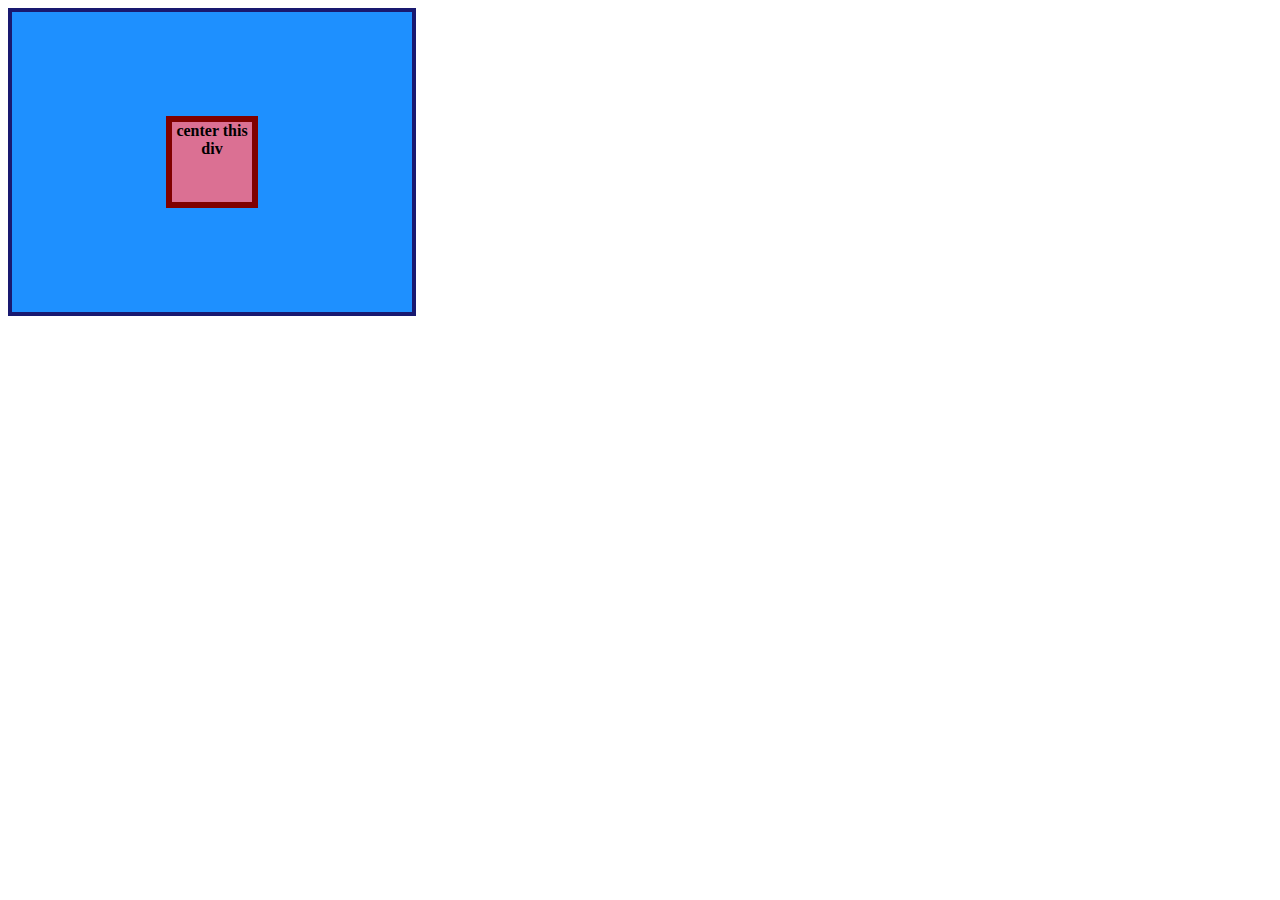
<file: flex/01-flex-center/index.html>
<!DOCTYPE html>
<html lang="en">
  <head>
    <meta charset="UTF-8">
    <meta http-equiv="X-UA-Compatible" content="IE=edge">
    <meta name="viewport" content="width=device-width, initial-scale=1.0">
    <title>CENTER THIS DIV</title>
    <link rel="stylesheet" href="style.css">
  </head>
  <body>
    <div class="container">
      <div class="box">center this div</div>
    </div>
  </body>
</html>
</file>
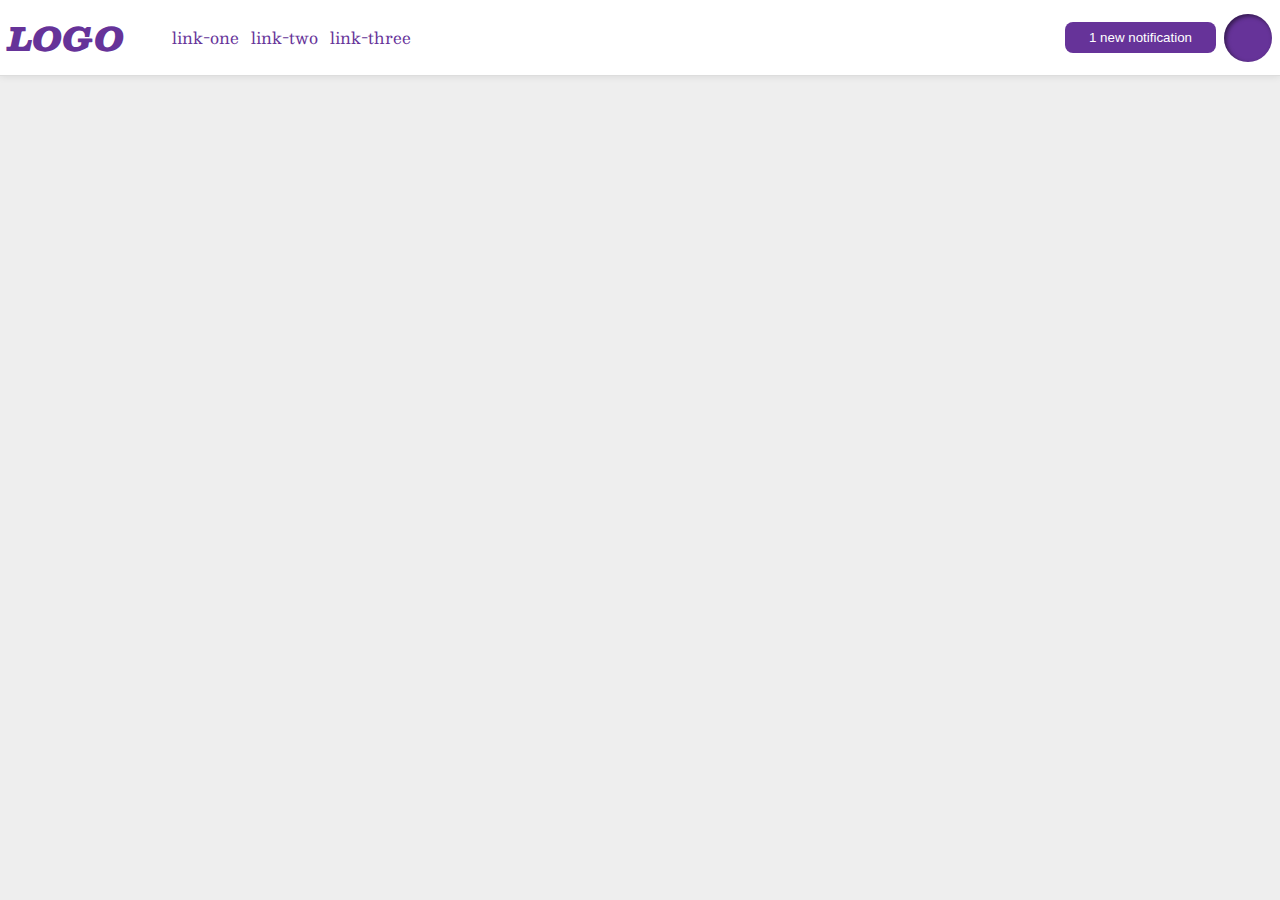
<file: flex/03-flex-header-2/index.html>
<!DOCTYPE html>
<html lang="en">
  <head>
    <meta charset="UTF-8">
    <meta http-equiv="X-UA-Compatible" content="IE=edge">
    <meta name="viewport" content="width=device-width, initial-scale=1.0">
    <title>Flex Header 2</title>
    <link rel="stylesheet" href="style.css">
  </head>
  <body>
    <div class="header">
      <div class="leftside">
        <div class="logo">
          LOGO
        </div>
        <ul class="links">
          <li><a href="https://google.com">link-one</a></li>
          <li><a href="https://google.com">link-two</a></li>
          <li><a href="https://google.com">link-three</a></li>
        </ul>
      </div>
      <div class="rightside">
        <button class="notifications">
          1 new notification
        </button>
        <div class="profile-image"></div>
      </div>
    </div>
  </body>
</html>
</file>
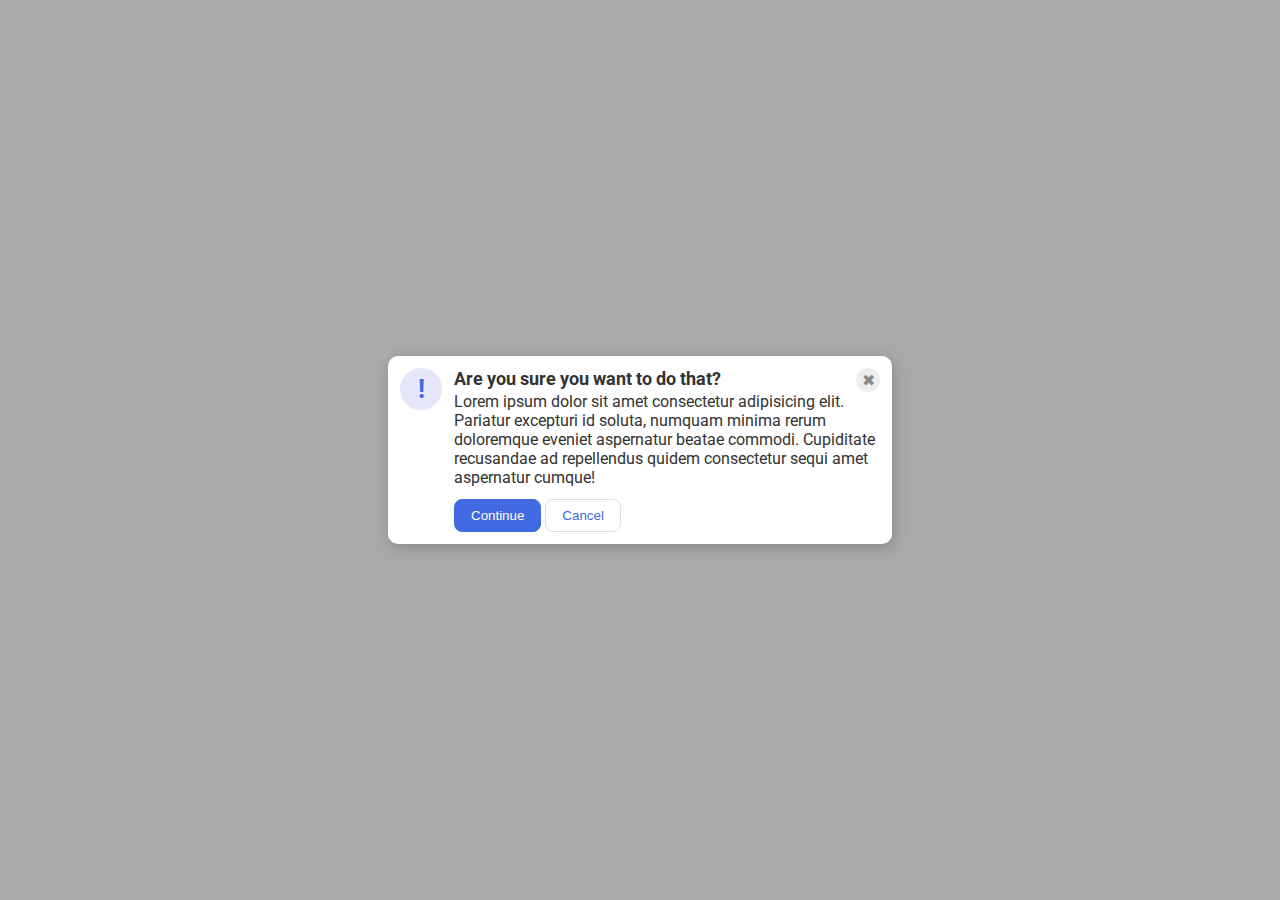
<file: flex/05-flex-modal/index.html>
<!DOCTYPE html>
<html lang="en">
  <head>
    <meta charset="UTF-8">
    <meta http-equiv="X-UA-Compatible" content="IE=edge">
    <meta name="viewport" content="width=device-width, initial-scale=1.0">
    <link rel="stylesheet" href="style.css">
    <title>Modal</title>
  </head>
  <body>
    <div class="modal">
      <div class="icon">!</div>
      <div class="right">
        <div class="heads">
          <div class="header">Are you sure you want to do that?</div>
          <button class="close-button">✖</button>
        </div>
        <div class="text">Lorem ipsum dolor sit amet consectetur adipisicing elit. Pariatur excepturi id soluta, numquam minima rerum doloremque eveniet aspernatur beatae commodi. Cupiditate recusandae ad repellendus quidem consectetur sequi amet aspernatur cumque!</div>
        <button class="continue">Continue</button>
        <button class="cancel">Cancel</button>
      </div>
    </div>
  </body>
</html>
</file>
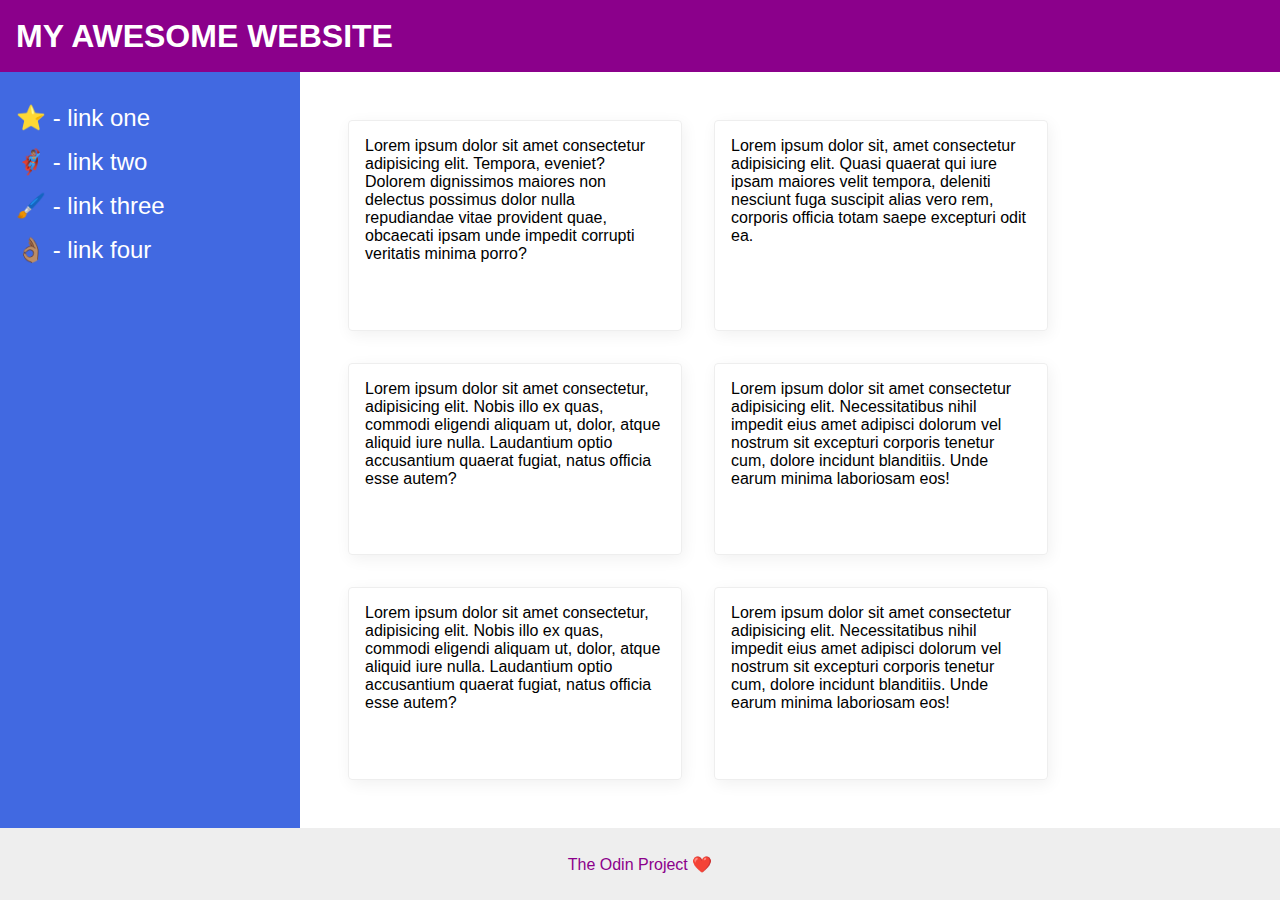
<file: flex/07-flex-layout-2/index.html>
<!DOCTYPE html>
<html lang="en">
  <head>
    <meta charset="UTF-8">
    <meta http-equiv="X-UA-Compatible" content="IE=edge">
    <meta name="viewport" content="width=device-width, initial-scale=1.0">
    <title>The Holy Grail</title>
    <link rel="stylesheet" href="style.css">
  </head>
  <body>
    <div class="header">
      MY AWESOME WEBSITE
    </div>
    
    <div class="body">
      <div class="sidebar">
        <ul>
          <li><a href="#">⭐ - link one</a></li>
          <li><a href="#">🦸🏽‍♂️ - link two</a></li>
          <li><a href="#">🖌️ - link three</a></li>
          <li><a href="#">👌🏽 - link four</a></li>
        </ul>
      </div>
      <div class="cards">
        <div class="card">Lorem ipsum dolor sit amet consectetur adipisicing elit. Tempora, eveniet? Dolorem dignissimos maiores non delectus possimus dolor nulla repudiandae vitae provident quae, obcaecati ipsam unde impedit corrupti veritatis minima porro?</div>
        <div class="card">Lorem ipsum dolor sit, amet consectetur adipisicing elit. Quasi quaerat qui iure ipsam maiores velit tempora, deleniti nesciunt fuga suscipit alias vero rem, corporis officia totam saepe excepturi odit ea.</div>
        <div class="card">Lorem ipsum dolor sit amet consectetur, adipisicing elit. Nobis illo ex quas, commodi eligendi aliquam ut, dolor, atque aliquid iure nulla. Laudantium optio accusantium quaerat fugiat, natus officia esse autem?</div>
        <div class="card">Lorem ipsum dolor sit amet consectetur adipisicing elit. Necessitatibus nihil impedit eius amet adipisci dolorum vel nostrum sit excepturi corporis tenetur cum, dolore incidunt blanditiis. Unde earum minima laboriosam eos!</div>
        <div class="card">Lorem ipsum dolor sit amet consectetur, adipisicing elit. Nobis illo ex quas, commodi eligendi aliquam ut, dolor, atque aliquid iure nulla. Laudantium optio accusantium quaerat fugiat, natus officia esse autem?</div>
        <div class="card">Lorem ipsum dolor sit amet consectetur adipisicing elit. Necessitatibus nihil impedit eius amet adipisci dolorum vel nostrum sit excepturi corporis tenetur cum, dolore incidunt blanditiis. Unde earum minima laboriosam eos!</div>
      </div>
    </div>  
    <div class="footer">
      The Odin Project ❤️
    </div>
  </body>
</html>
</file>
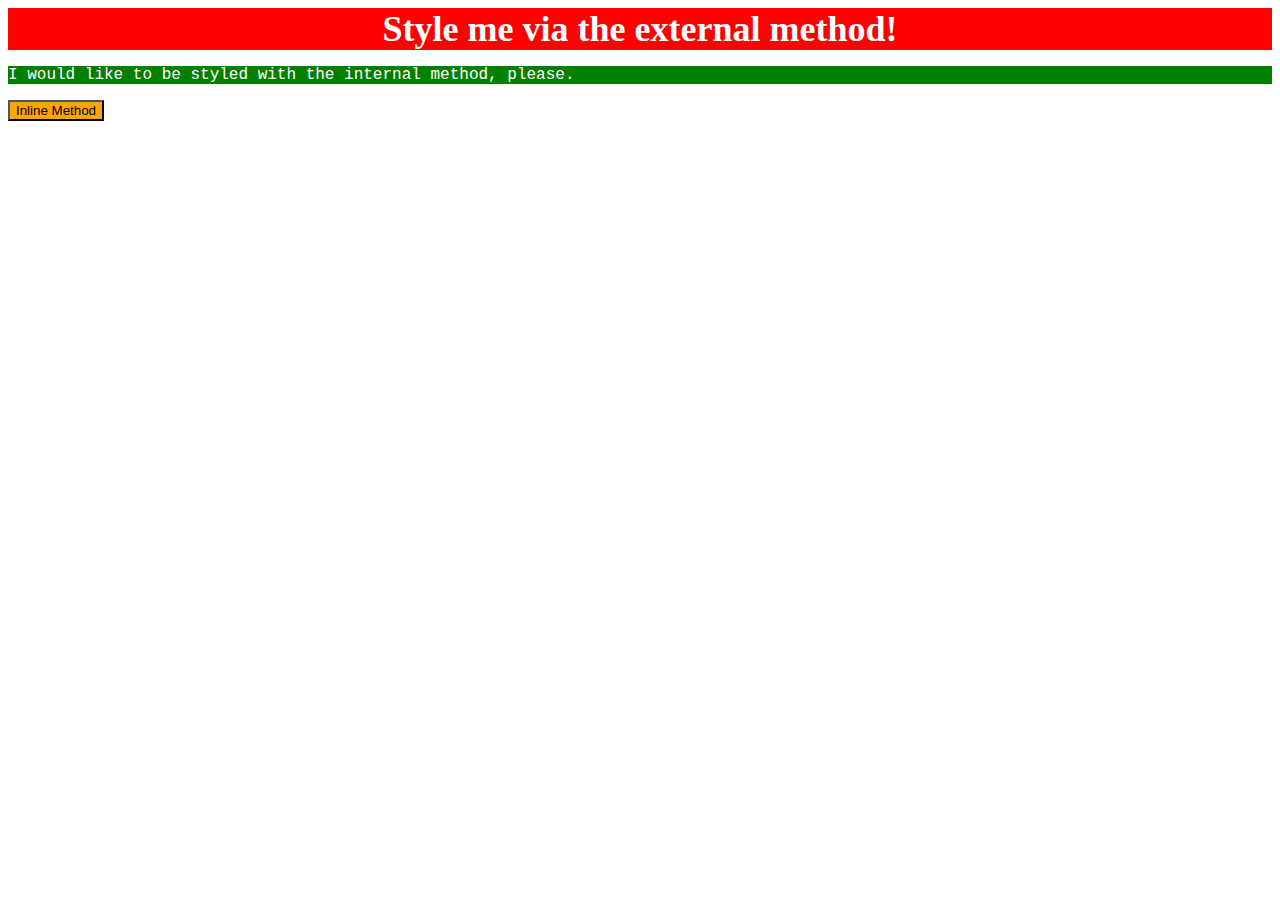
<file: foundations/01-css-methods/index.html>
<!DOCTYPE html>
<html lang="en">
  <head>
    <meta charset="UTF-8">
    <meta http-equiv="X-UA-Compatible" content="IE=edge">
    <meta name="viewport" content="width=device-width, initial-scale=1.0">
    <title>Methods for Adding CSS</title>
    <link rel="stylesheet" href="styles.css">
    <style>
      p {
        background-color: green;
        color: white;
        font-size: 16px;
        font-family: 'Courier New', Courier, monospace;
      }
    </style>
  </head>
  <body>
    <div>Style me via the external method!</div>
    <p>I would like to be styled with the internal method, please.</p>
    <button style="color: black; background-color: orange; font-family: 'Gill Sans', 'Gill Sans MT', Calibri, 'Trebuchet MS', sans-serif;"">Inline Method</button>
  </body>
</html>
</file>
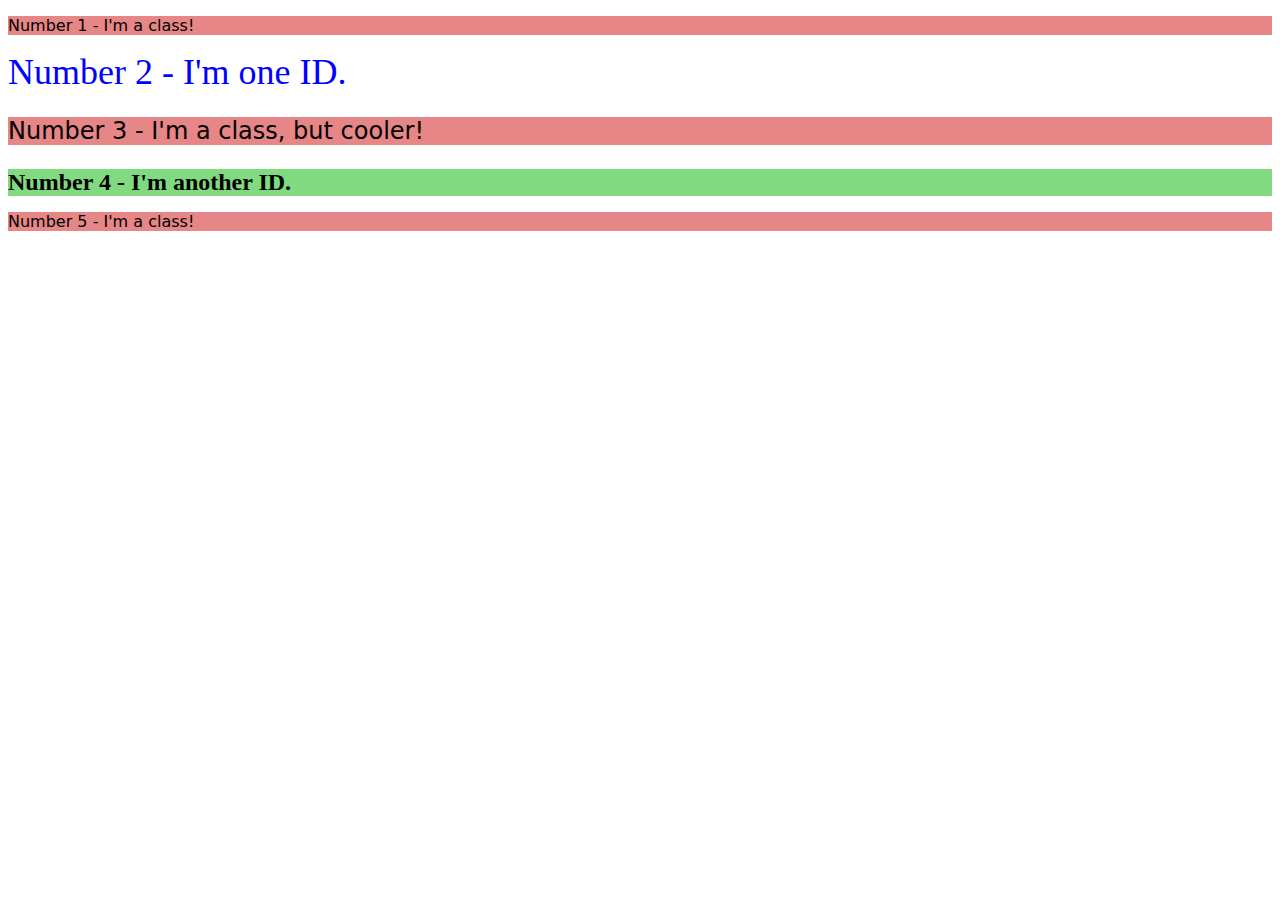
<file: foundations/02-class-id-selectors/index.html>
<!DOCTYPE html>
<html lang="en">
  <head>
    <meta charset="UTF-8">
    <meta http-equiv="X-UA-Compatible" content="IE=edge">
    <meta name="viewport" content="width=device-width, initial-scale=1.0">
    <title>Class and ID Selectors</title>
    <link rel="stylesheet" href="style.css">
  </head>
  <body>
    <p>Number 1 - I'm a class!</p>
    <div id="two">Number 2 - I'm one ID.</div>
    <p class="three">Number 3 - I'm a class, but cooler!</p>
    <div class="three greenbold">Number 4 - I'm another ID.</div>
    <p>Number 5 - I'm a class!</p>
  </body>
</html>
</file>
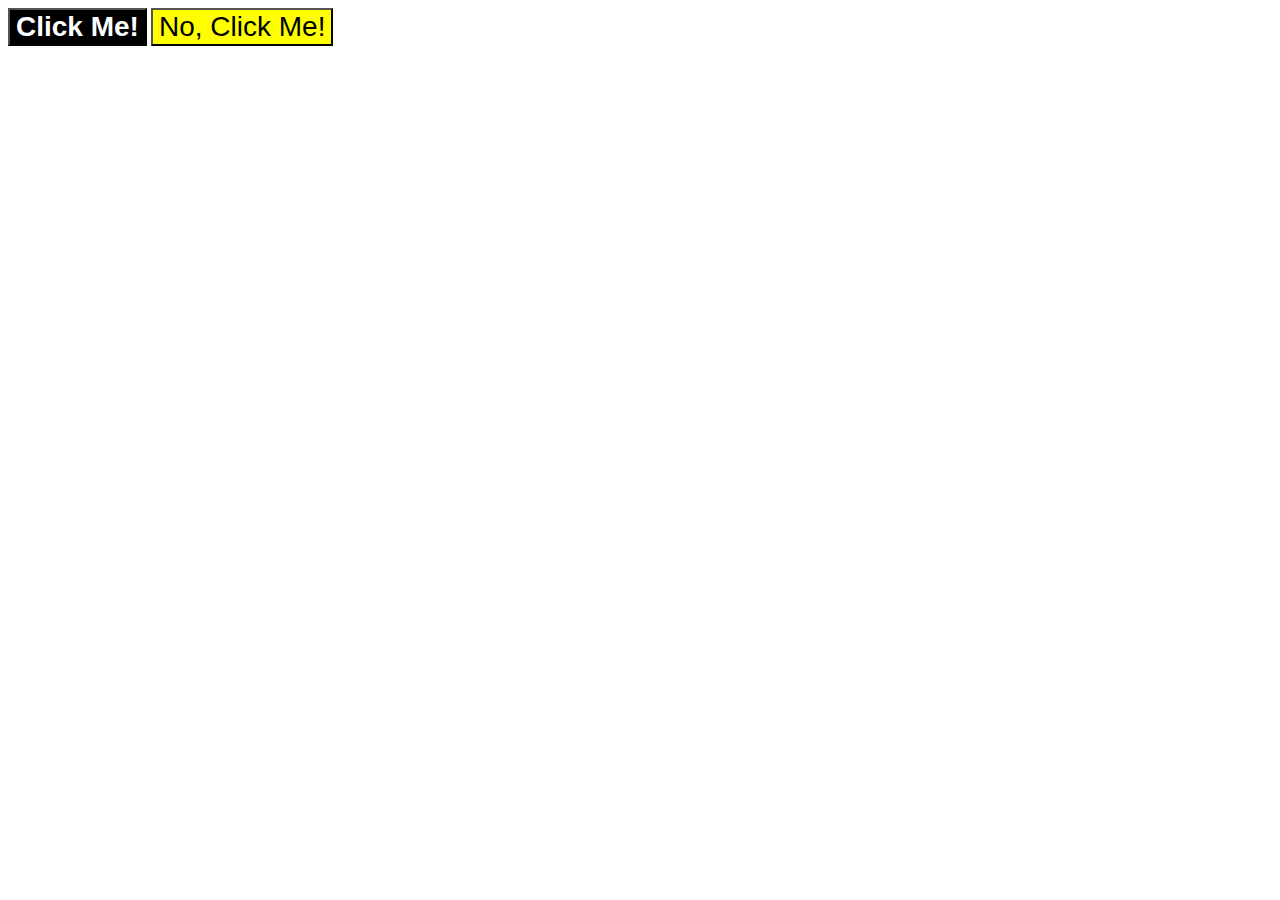
<file: foundations/03-grouping-selectors/index.html>
<!DOCTYPE html>
<html lang="en">
  <head>
    <meta charset="UTF-8">
    <meta http-equiv="X-UA-Compatible" content="IE=edge">
    <meta name="viewport" content="width=device-width, initial-scale=1.0">
    <title>Grouping Selectors</title>
    <link rel="stylesheet" href="style.css">
  </head>
  <body>
    <button id="left" class="size font">Click Me!</button>
    <button id="right" class="size font"">No, Click Me!</button>
  </body>
</html>
</file>
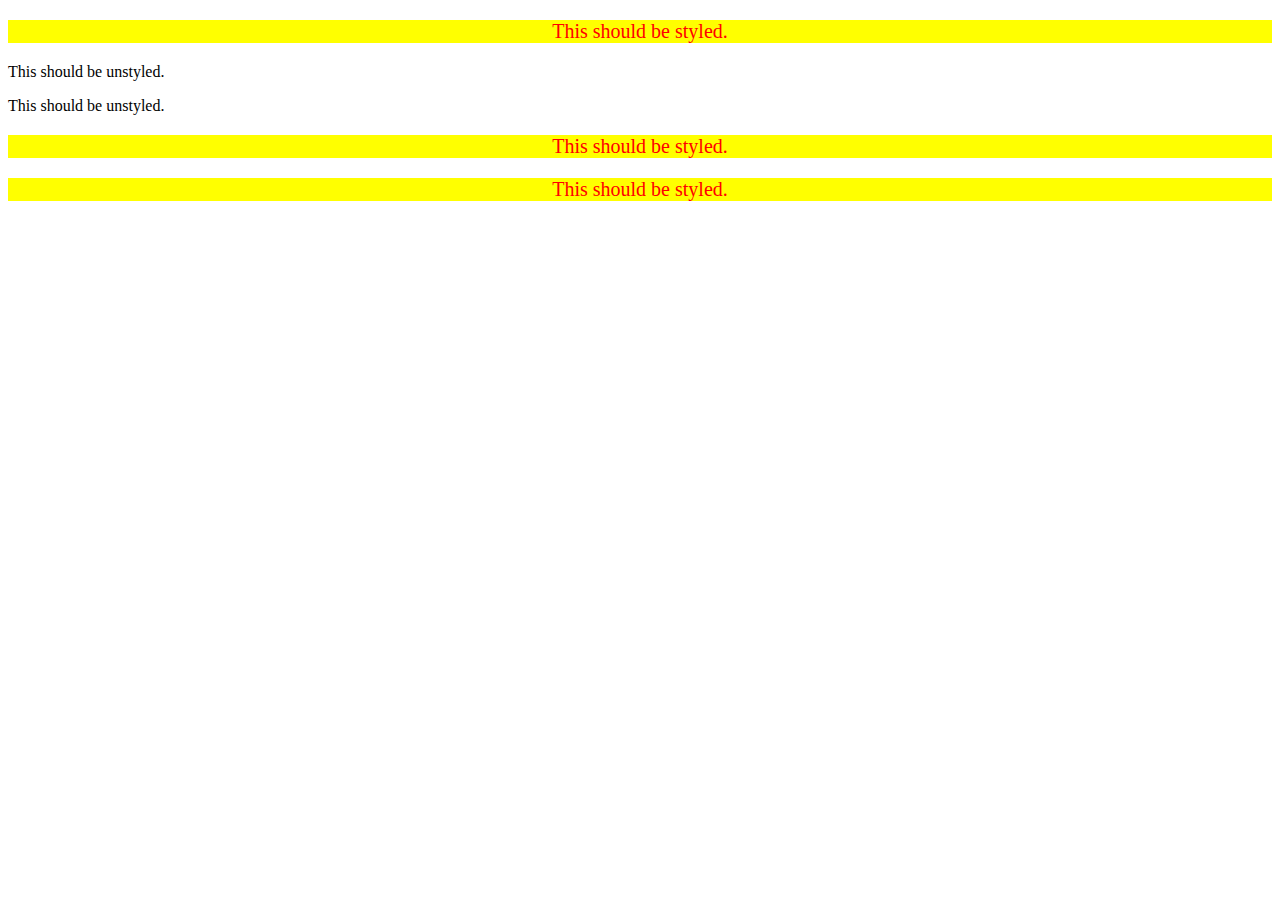
<file: foundations/05-descendant-combinator/index.html>
<!DOCTYPE html>
<html lang="en">
  <head>
    <meta charset="UTF-8">
    <meta http-equiv="X-UA-Compatible" content="IE=edge">
    <meta name="viewport" content="width=device-width, initial-scale=1.0">
    <title>Descendant Combinator</title>
    <link rel="stylesheet" href="style.css">
  </head>
  <body>
    <div class="container">
      <p class="text">This should be styled.</p>
    </div>
    <p class="text">This should be unstyled.</p>
    <p class="text">This should be unstyled.</p>
    <div class="container">
      <p class="text">This should be styled.</p>
      <p class="text">This should be styled.</p>
    </div>
  </body>
</html>
</file>
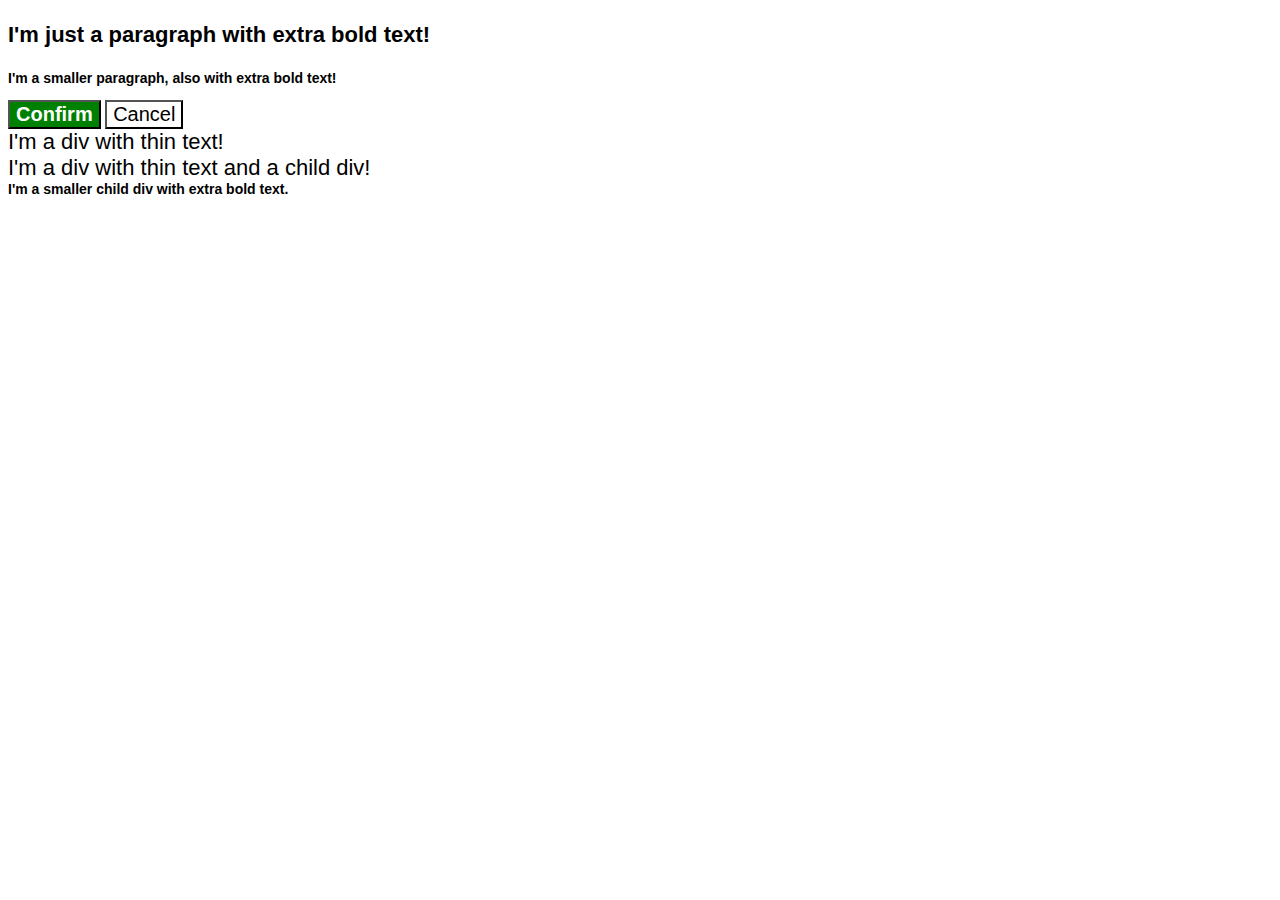
<file: foundations/06-cascade-fix/index.html>
<!DOCTYPE html>
<html lang="en">
  <head>
    <meta charset="UTF-8">
    <meta http-equiv="X-UA-Compatible" content="IE=edge">
    <meta name="viewport" content="width=device-width, initial-scale=1.0">
    <title>Fix the Cascade</title>
    <link rel="stylesheet" href="style.css">
  </head>
  <body>
    <p class="para">I'm just a paragraph with extra bold text!</p>
    <p class="para small-para">I'm a smaller paragraph, also with extra bold text!</p>

    <button id="confirm-button" class="button confirm">Confirm</button>
    <button id="cancel-button" class="button cancel">Cancel</button>

    <div class="text">I'm a div with thin text!</div>
    <div class="text">I'm a div with thin text and a child div!
      <div class="text child">I'm a smaller child div with extra bold text.</div>
    </div>
  </body>
</html>
</file>
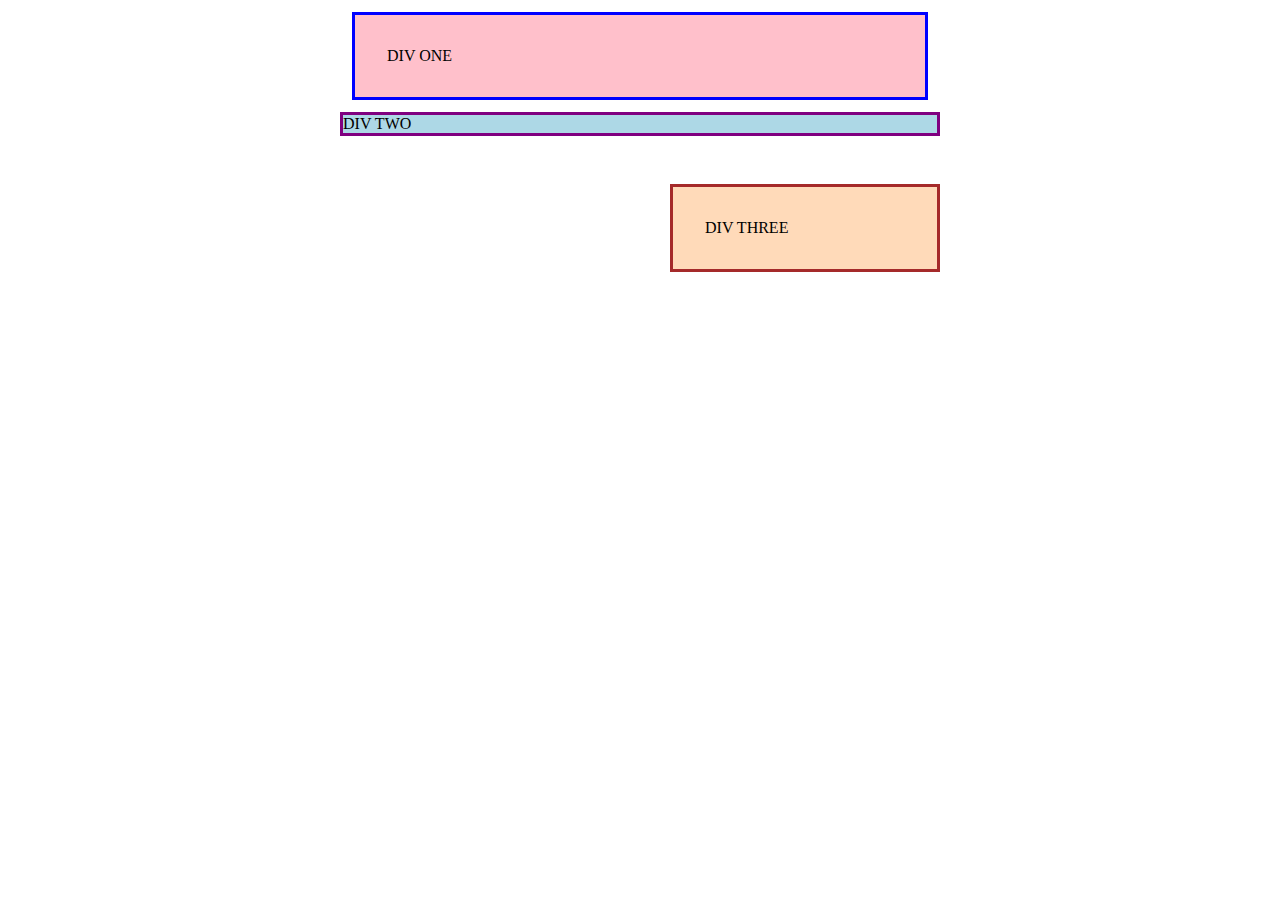
<file: margin-and-padding/01-margin-and-padding-1/index.html>
<!DOCTYPE html>
<html lang="en">
  <head>
    <meta charset="UTF-8">
    <meta http-equiv="X-UA-Compatible" content="IE=edge">
    <meta name="viewport" content="width=device-width, initial-scale=1.0">
    <title>Margin and Padding exercise</title>
    <link rel="stylesheet" href="style.css">
  </head>
  <body>
    <div class="one">
      DIV ONE
    </div>
    <div class="two">
      DIV TWO
    </div>
    <div class="three">
      DIV THREE
    </div>
  </body>
</html>
</file>
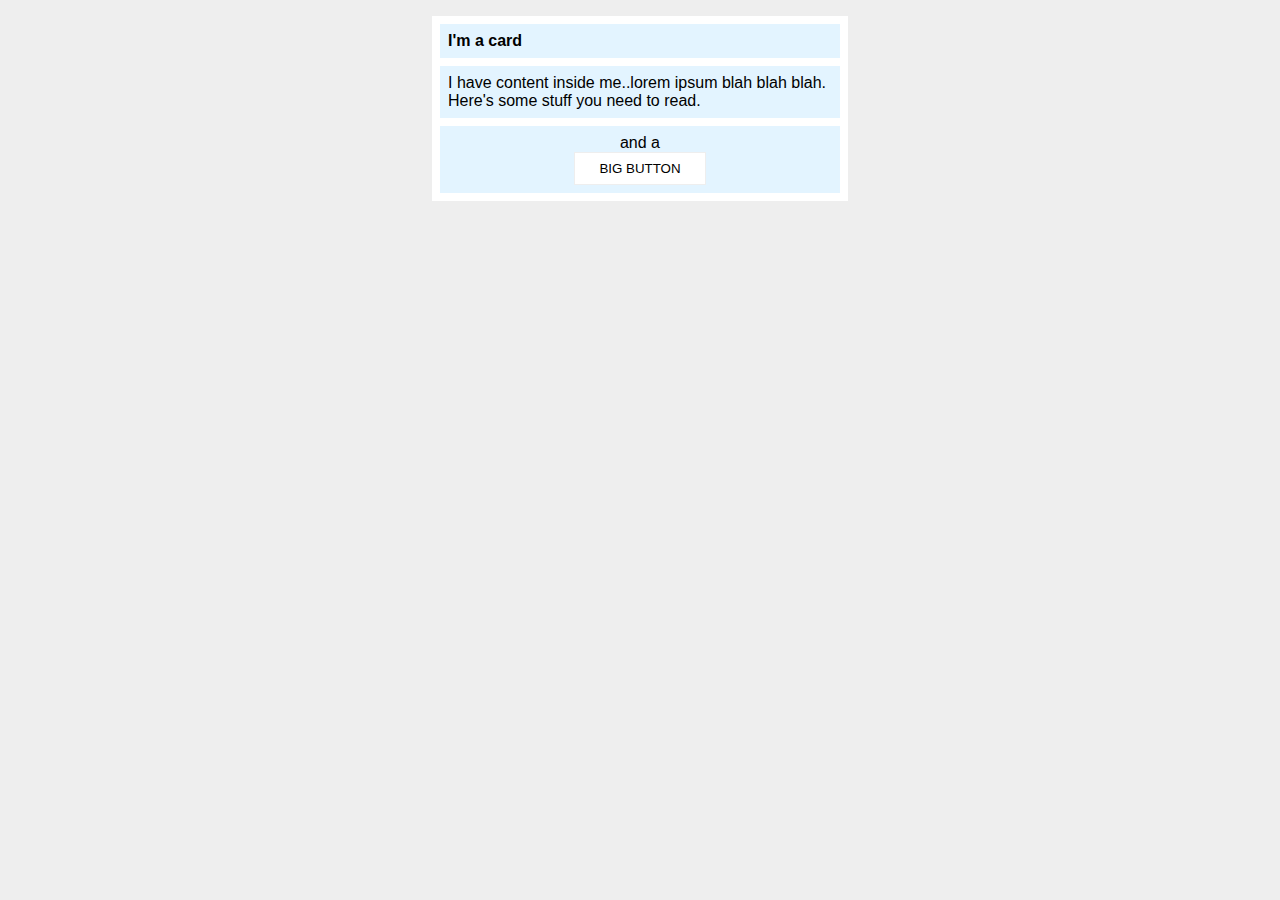
<file: margin-and-padding/02-margin-and-padding-2/index.html>
<!DOCTYPE html>
<html lang="en">
  <head>
    <meta charset="UTF-8">
    <meta http-equiv="X-UA-Compatible" content="IE=edge">
    <meta name="viewport" content="width=device-width, initial-scale=1.0">
    <title>Margin and Padding exercise 2</title>
    <link rel="stylesheet" href="style.css">
  </head>
  <body>
    <div class="card">
      <h1 class="title">I'm a card</h1>
      <div class="content">I have content inside me..lorem ipsum blah blah blah. Here's some stuff you need to read.</div>
      <div class="button-container">and a <button>BIG BUTTON</button></div>
    </div>
  </body>
</html>
</file>
<file: flex/01-flex-center/style.css>
.container {
  background: dodgerblue;
  border: 4px solid midnightblue;
  width: 400px;
  height: 300px;
  display: flex;
  justify-content: center;
  align-items: center;
}

.box {
  background: palevioletred;
  font-weight: bold;
  text-align: center;
  border: 6px solid maroon;
  width: 80px;
  height: 80px;

}
</file>
<file: flex/03-flex-header-2/style.css>
/* this is some magical font-importing.  
you'll learn about it later. */
@import url('https://fonts.googleapis.com/css2?family=Besley:ital,wght@0,400;1,900&display=swap');

body {
  margin: 0;
  background: #eee;
  font-family: Besley, serif;
}

.header {
  background: white;
  border-bottom: 1px solid #ddd;
  box-shadow: 0 0 8px rgba(0,0,0,.1);
  display: flex;
  justify-content: space-between;
  padding: 8px;
}

.profile-image {
  background: rebeccapurple;
  box-shadow: inset 2px 2px 4px rgba(0,0,0,.5);
  border-radius: 50%;
  width: 48px;
  height: 48px;
  flex-shrink: 0;
}

.logo {
  color: rebeccapurple;
  font-size: 32px;
  font-weight: 900;
  font-style: italic;
}

button {
  border: none;
  border-radius: 8px;
  background: rebeccapurple;
  color: white;
  padding: 8px 24px;
}

a {
  /* this removes the line under our links */
  text-decoration: none;
  color: rebeccapurple;
}

ul {
  list-style-type: none;
}

.rightside, .leftside{
  display: flex;
  align-items: center;
  gap: 8px;
}

.links{
  display: flex;
  gap: 12px;
}
</file>
<file: flex/05-flex-modal/style.css>
@import url('https://fonts.googleapis.com/css2?family=Roboto:wght@400;700&display=swap');

html, body {
  height: 100%;
}

body {
  font-family: Roboto, sans-serif;
  margin: 0;
  background: #aaa;
  color: #333;
  /* I'll give you this one for free lol */
  display: flex;
  align-items: center;
  justify-content: center;
}

.modal {
  background: white;
  width: 480px;
  border-radius: 10px;
  box-shadow: 2px 4px 16px rgba(0,0,0,.2);
  display: flex;
  padding: 12px;
  gap: 12px;
}

.icon {
  color: royalblue;
  font-size: 26px;
  font-weight: 700;
  background: lavender;
  width: 42px;
  height: 42px;
  border-radius: 50%;
  display: flex;
  align-items: center;
  justify-content: center;
  flex-shrink: 0;
}

.close-button {
  background: #eee;
  border-radius: 50%;
  color: #888;
  font-weight: 400;
  font-size: 16px;
  height: 24px;
  width: 24px;
  display: flex;
  align-items: center;
  justify-content: center;
  border: 1px solid #eee;
  padding: 0;
}

button {
  cursor: pointer;
  padding: 8px 16px;
  border-radius: 8px;
}

button.continue {
  background: royalblue;
  border: 1px solid royalblue;
  color: white;
  margin-top: 12px;
}

button.cancel {
  background: white;
  border: 1px solid #ddd;
  color: royalblue;
  margin-top: 12px;
}

.heads{
  display: flex;
  justify-content: space-between;
}

.header{
  font-weight: bold;
  font-size: large;
}
</file>
<file: flex/07-flex-layout-2/style.css>
body {
  font-family: -apple-system, BlinkMacSystemFont, 'Segoe UI', Roboto, Oxygen, Ubuntu, Cantarell, 'Open Sans', 'Helvetica Neue', sans-serif;
  margin: 0;
  min-height: 100vh;
  display: flex;
  flex-direction: column;
  justify-content: space-between;
}

a {
  font-size: 24px;
  color: white;
  text-decoration: none;
}

ul {
  list-style: none;
  margin: 0;
  padding: 0;
}

li {
  margin-top: 16px;
}

.header {
  display: flex;
  height: 72px;
  background: darkmagenta;
  color: white;
  font-size: 32px;
  font-weight: 900;
  align-items: center;
  padding: 0 16px;
}

.footer {
  display: flex;
  height: 72px;
  background: #eee;
  color: darkmagenta;
  align-items: center;
  justify-content: center;
}

.sidebar {
  width: 300px;
  background: royalblue;
  box-sizing: border-box;
  flex-shrink: 0;
  padding: 16px;
}

.card {
  border: 1px solid #eee;
  box-shadow: 2px 4px 16px rgba(0,0,0,.06);
  border-radius: 4px;
  width: 300px;
  padding: 16px
}

.body {
  display: flex;
  flex: 1;
}

.cards{
  display: flex;
  padding: 48px;
  flex-wrap: wrap;
  gap: 32px;
}
</file>
<file: foundations/01-css-methods/styles.css>
div {
    color: white;
    background-color: red;
    text-align: center;
    font-family: 'Times New Roman', Times, serif;
    font-weight: bold;
    font-size: 36px;
}
</file>
<file: foundations/02-class-id-selectors/style.css>
p{
    background-color: rgb(230, 134, 134);
    font-family: Verdana, 'DejaVu Sans', sans-serif;
}

#two{
    color: rgb(0,0,255);
    font-size: 36px;
}

.three{
    font-size: 24px;
}

.greenbold{
    background-color: rgb(128, 218, 128);
    font-weight: bold;
}
</file>
<file: foundations/03-grouping-selectors/style.css>
.size{
    font-size: 28px;
}

.font{
    font-family: Helvetica, "Times New Roman", sans-serif;
}

#left{
    background-color: black;
    color: white;
    font-weight: bold;
}

#right{
    background-color: yellow;
}
</file>
<file: foundations/05-descendant-combinator/style.css>
.container .text{
    background-color: yellow;
    color: red;
    font-size: 20px;
    text-align: center;
}
</file>
<file: foundations/06-cascade-fix/style.css>
body {
  font-family: Arial, Helvetica, sans-serif;
}

.para,
.small-para {
  color: hsl(0, 0%, 0%);
  font-weight: 800;
}

.para {
  font-size: 22px;
}

.small-para {
  font-size: 14px;
  font-weight: 800;
}

.button {
  background-color: rgb(255, 255, 255);
  color: rgb(0, 0, 0);
  font-size: 20px;
}

.confirm {
  background: green;
  color: white;
  font-weight: bold;
} 

div.text {
  color: rgb(0, 0, 0);
  font-size: 22px;
  font-weight: 100;
}

.text.child {
  color: rgb(0, 0, 0);
  font-weight: 800;
  font-size: 14px;
}
</file>
<file: margin-and-padding/01-margin-and-padding-1/style.css>
body {
  max-width: 600px;
  margin: 0 auto;
}

.one {
  background: pink;
  border: 3px solid blue;
  /* CHANGE ME */
  padding: 32px;
  margin: 12px;
}

.two {
  background: lightblue;
  border: 3px solid purple;
  /* CHANGE ME */
  margin-bottom: 48px;
}

.three {
  background: peachpuff;
  border: 3px solid brown;
  width: 200px;
  /* CHANGE ME */
  padding: 32px;
  margin-left: auto;
}
</file>
<file: margin-and-padding/02-margin-and-padding-2/style.css>
body {
  background: #eee;
  font-family: sans-serif;
}

.card {
  width: 400px;
  background: #fff;
  margin: 16px auto;
  padding: 8px;;
}

.title {
  background: #e3f4ff;
  margin-top: 0px;
  margin-bottom: 8px;
  font-size: 16px;
  padding: 8px;

}

.content {
  background: #e3f4ff;
  margin-bottom: 8px;
  padding: 8px
}

.button-container {
  background: #e3f4ff;
  padding: 8px;
  text-align: center;
}

button {
  background: white;
  border: 1px solid #eee;
  display: block;
  margin: auto;
  padding: 8px 24px;
}
</file>
